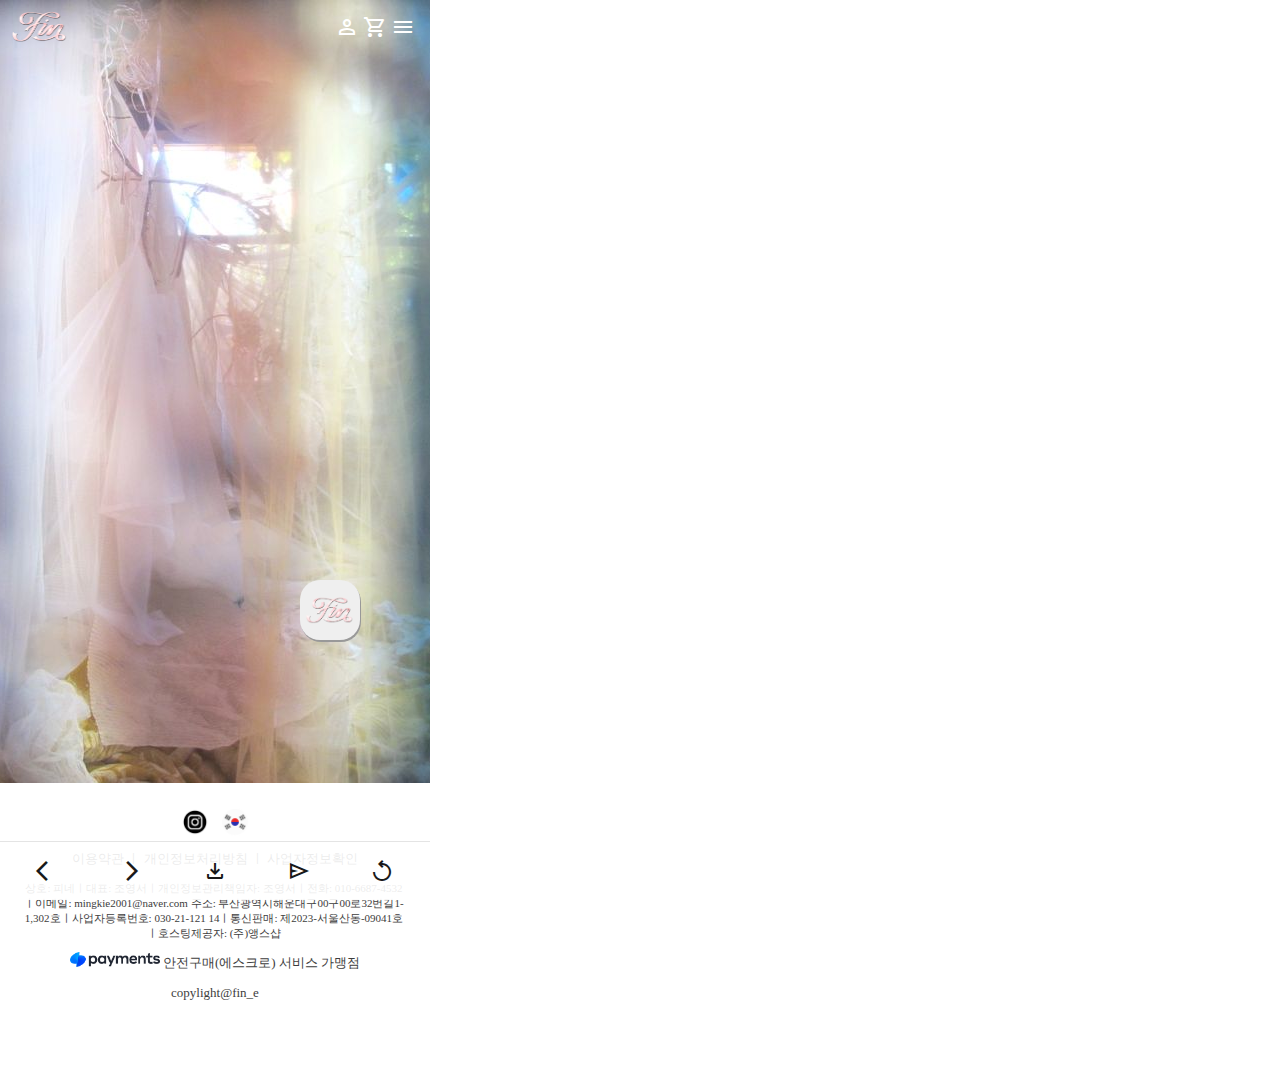
<file: page/index.html>
<!DOCTYPE html>
<html lang="en">

<head>
    <meta charset="UTF-8">
    <meta name="viewport" content="width=device-width, initial-scale=1.0">
    <title>Document</title>
    <link rel="stylesheet" href="style.css">
    <link rel="stylesheet"
        href="https://fonts.googleapis.com/css2?family=Material+Symbols+Outlined:opsz,wght,FILL,GRAD@20..48,100..700,0..1,-50..200" />
</head>
<style>


</style>

<body>
    <div class="main_bg">
        <div class="logo" style="color: white ;">
            <img src="logo.png" width="70">

            <div class="menu_icon">
                <span class="material-symbols-outlined">
                    person
                </span>
                <span class="material-symbols-outlined">
                    shopping_cart
                </span>
                <span class="material-symbols-outlined">
                    menu
                </span>

            </div>
        </div>

        <div class="button">
            <button>
            </button>
        </div>
    </div>



    <div class="약관">
        <div class="sns_icon">
            <div>
                <img src="인스타.webp" width="100%">
            </div>
            
            <div style="margin-left: 10px;">
                <img src="한국.png" width="100%">
            </div>
        </div>
        <p style="font-size: 13px;">이용약관 ㅣ 개인정보처리방침 ㅣ 사업자정보확인</p>
        <p style="font-size: 11px; width: 380px;">
            상호: 피네ㅣ대표: 조영서ㅣ개인정보관리책임자: 조영서ㅣ전화: 010-6687-4532ㅣ이메일: mingkie2001@naver.com 
           주소: 부산광역시해운대구00구00로32번길1-1,302호ㅣ사업자등록번호: 030-21-121
            14ㅣ통신판매: 제2023-서울산동-09041호ㅣ호스팅제공자: (주)앵스샵 
        </p>
        <div style="font-size: 13px;">
            <img src="페이먼츠.png" width="90">
            안전구매(에스크로) 서비스 가맹점
        </div>
        <p style="font-size: 13px;">copylight@fin_e</p>
    </div>
    
    <div class="fixed_nav">
        <span class="material-symbols-outlined">
            arrow_back_ios
        </span>
        <span class="material-symbols-outlined">
            arrow_forward_ios
        </span>
        <span class="material-symbols-outlined">
            download
        </span>
        <span class="material-symbols-outlined">
            send
        </span>
        <span class="material-symbols-outlined">
            replay
        </span>
    </div>
</body>

</html>
</file>
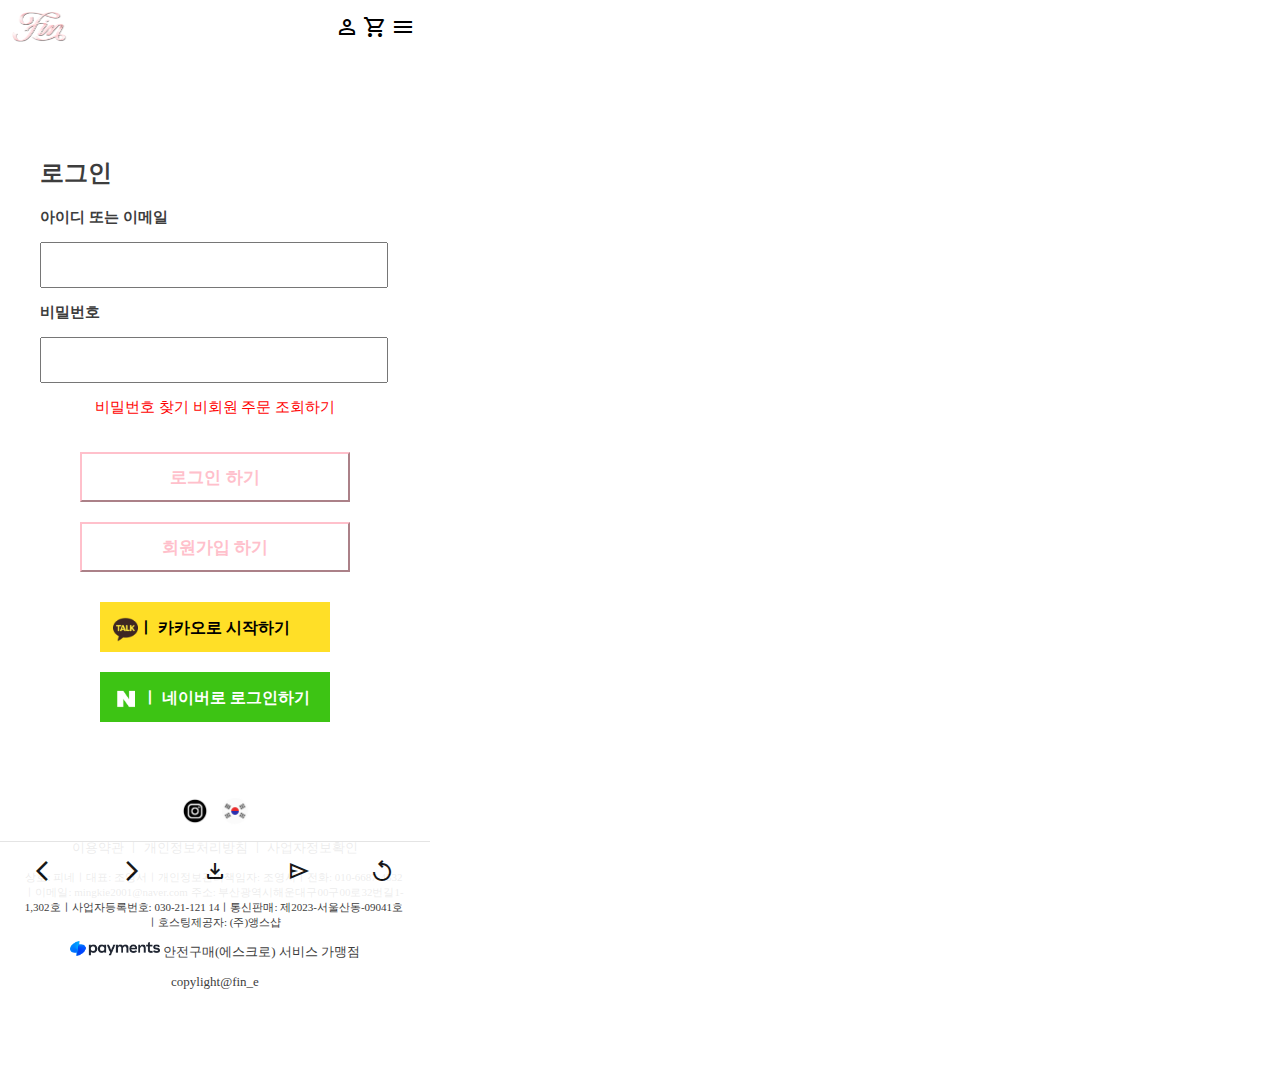
<file: page3/index.html>
<!DOCTYPE html>
<html lang="en">

<head>
    <meta charset="UTF-8">
    <meta name="viewport" content="width=device-width, initial-scale=1.0">
    <title>Document</title>
    <link rel="stylesheet" href="style.css">
    <link rel="stylesheet"
        href="https://fonts.googleapis.com/css2?family=Material+Symbols+Outlined:opsz,wght,FILL,GRAD@20..48,100..700,0..1,-50..200" />
</head>
<style>


</style>

<body>
    <div class="logo">
        <img src="logo.png" width="70">

        <div class="menu_icon">
            <span class="material-symbols-outlined">
                person
            </span>
            <span class="material-symbols-outlined">
                shopping_cart
            </span>
            <span class="material-symbols-outlined">
                menu
            </span>
        </div>
    </div>

    <form class="login">
        <h2>로그인</h2>
        <p>아이디 또는 이메일</p> <input type="text">
        <p>비밀번호</p> <input type="text">
    </form>

    <p style="text-align: center; color: red; font-size: 15px;">
        비밀번호 찾기  비회원 주문 조회하기
    </p>

    <div class="box">
        <button>로그인 하기</button> 
        <button> 회원가입 하기</button>
    </div>

    <div class="kakao" style="display: flex;">
        <img src="카카오.png" width="100%">
        <p>ㅣ 카카오로 시작하기</p>
    </div>

    <div class="naver" style="display: flex;">
        <img src="네이버.png" width="100%">
        <p>ㅣ 네이버로 로그인하기</p>
    </div>


    <div class="약관">
        <div class="sns_icon">
            <div>
                <img src="인스타.webp" width="100%">
            </div>

            <div style="margin-left: 10px;">
                <img src="한국.png" width="100%">
            </div>
        </div>
        <p style="font-size: 13px;">이용약관 ㅣ 개인정보처리방침 ㅣ 사업자정보확인</p>
        <p style="font-size: 11px; width: 380px;">
            상호: 피네ㅣ대표: 조영서ㅣ개인정보관리책임자: 조영서ㅣ전화: 010-6687-4532ㅣ이메일: mingkie2001@naver.com
            주소: 부산광역시해운대구00구00로32번길1-1,302호ㅣ사업자등록번호: 030-21-121
            14ㅣ통신판매: 제2023-서울산동-09041호ㅣ호스팅제공자: (주)앵스샵
        </p>
        <div style="font-size: 13px;">
            <img src="페이먼츠.png" width="90">
            안전구매(에스크로) 서비스 가맹점
        </div>
        <p style="font-size: 13px;">copylight@fin_e</p>
    </div>

    <div class="fixed_nav">
        <span class="material-symbols-outlined">
            arrow_back_ios
        </span>
        <span class="material-symbols-outlined">
            arrow_forward_ios
        </span>
        <span class="material-symbols-outlined">
            download
        </span>
        <span class="material-symbols-outlined">
            send
        </span>
        <span class="material-symbols-outlined">
            replay
        </span>
    </div>
</body>

</html>
</file>
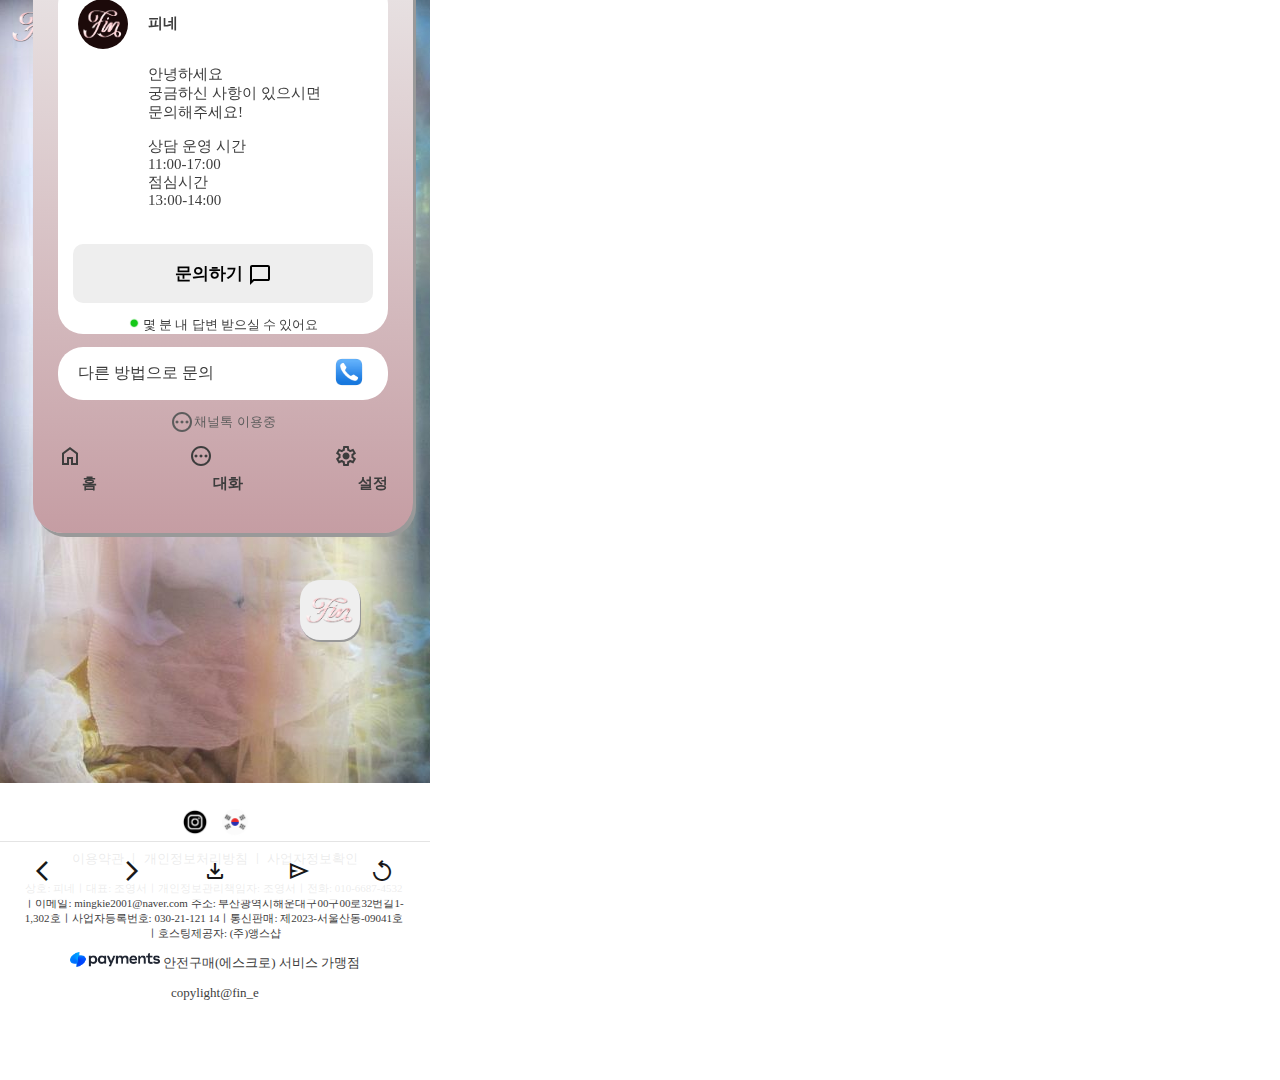
<file: page2/index copy.html>
<!DOCTYPE html>
<html lang="en">

<head>
    <meta charset="UTF-8">
    <meta name="viewport" content="width=device-width, initial-scale=1.0">
    <title>Document</title>
    <link rel="stylesheet" href="style.css">
    <link rel="stylesheet"
        href="https://fonts.googleapis.com/css2?family=Material+Symbols+Outlined:opsz,wght,FILL,GRAD@20..48,100..700,0..1,-50..200" />
</head>
<style>


</style>

<body>
    <div class="main_bg">
        <div class="logo" style="color: white ;">
            <img src="logo.png" width="70">

            <div class="menu_icon">
                <span class="material-symbols-outlined">
                    person
                </span>
                <span class="material-symbols-outlined">
                    shopping_cart
                </span>
                <span class="material-symbols-outlined">
                    menu
                </span>

            </div>
        </div>

        <div class="button">
            <button>
            </button>
        </div>

        <div class="QnA">
            <div style="display: flex;">
                <h2>Fin</h2>
                <p>운영시간 보기></p>
            </div>

            <div style="background-color: white;">
                <div class="profile">
                    <div>
                        <img src="logo.png" width="100%">
                    </div>
                    <div>
                        <p style="font-weight: bold;">피네</p>
                        <p style="font-weight: lighter;">
                            <br>안녕하세요
                            <br>궁금하신 사항이 있으시면
                            <br>문의해주세요!
                        </p>
                        <p style="font-weight: lighter;">상담 운영 시간
                            <br>11:00-17:00
                            <br>점심시간
                            <br>13:00-14:00
                        </p>
                    </div>
                </div>
                <button>
                    <p>문의하기</p>
                    <span class="material-symbols-outlined" style=" margin-left: 5px; margin-top: 18px;">
                        chat_bubble
                    </span>
                </button>
                <p style="font-size: 13px; text-align: center;">
                    <img src="아이콘1.png" width="12">
                    몇 분 내 답변 받으실 수 있어요
                </p>
            </div>

            <div style="background-color: white; display: flex; ">
                <p style="margin-left:20px;">다른 방법으로 문의</p>
                <img src="통화아이콘.png" width="30" height="30" style="margin-left :120px; margin-top: 10px;">
            </div>

            <div style="display: flex; justify-content: center; font-size: 13px; color: rgb(92, 92, 92);">
                <span class="material-symbols-outlined" style="margin-top: 10px; ">
                    pending
                </span>
                <p>채널톡 이용중</p>
            </div>

            <div class="하단">
                <div>
                    <span class="material-symbols-outlined"> home </span>
                    <p>홈</p>
                </div>
                <div>
                    <span class="material-symbols-outlined">pending</span>
                    <p>대화</p>
                </div>
                <div>
                    <span class="material-symbols-outlined">settings</span>       
                    <p>설정</p>
                </div>
            </div>
        </div>
    </div>

    <div class="약관">
        <div class="sns_icon">
            <div>
                <img src="인스타.webp" width="100%">
            </div>

            <div style="margin-left: 10px;">
                <img src="한국.png" width="100%">
            </div>
        </div>
        <p style="font-size: 13px;">이용약관 ㅣ 개인정보처리방침 ㅣ 사업자정보확인</p>
        <p style="font-size: 11px; width: 380px;">
            상호: 피네ㅣ대표: 조영서ㅣ개인정보관리책임자: 조영서ㅣ전화: 010-6687-4532ㅣ이메일: mingkie2001@naver.com
            주소: 부산광역시해운대구00구00로32번길1-1,302호ㅣ사업자등록번호: 030-21-121
            14ㅣ통신판매: 제2023-서울산동-09041호ㅣ호스팅제공자: (주)앵스샵
        </p>
        <div style="font-size: 13px;">
            <img src="페이먼츠.png" width="90">
            안전구매(에스크로) 서비스 가맹점
        </div>
        <p style="font-size: 13px;">copylight@fin_e</p>
    </div>

    <div class="fixed_nav">
        <span class="material-symbols-outlined">
            arrow_back_ios
        </span>
        <span class="material-symbols-outlined">
            arrow_forward_ios
        </span>
        <span class="material-symbols-outlined">
            download
        </span>
        <span class="material-symbols-outlined">
            send
        </span>
        <span class="material-symbols-outlined">
            replay
        </span>
    </div>
</body>

</html>
</file>
<file: page/style.css>
body {
    margin: 0px;
    width: 430px;
    height: 1080px;
}

.main_bg {
    background-image: url(메인배경.jpg);
    background-position: center;
    height: 783px;
}

.logo {
    margin-left: 5px;
}

.menu_icon {
    float: right;
    padding: 15px;
}


.material-symbols-outlined {
    font-variation-settings:
        'FILL' 0,
        'wght' 400,
        'GRAD' 0,
        'opsz' 24
}

.button>button {
    border: #eee;
    border-radius: 20px;
    width: 60px;
    height: 60px;
    color: #eee;
    position: fixed;
    left: 300px;
    top: 580px;
    background-image: url(logo.png);
    background-size: contain;
    background-position: center;
    box-shadow: 1px 2px #999;
}

.side_text {
    background-color: #eee;
    border: 0.5px solid #999;
    color: black;
    position: fixed;
    right: 0;
    width: 290px;
    padding: 12px;
    bottom: 200px;
    border-radius: 20px;
}

.side_text>div {
    background-color: white;
    border-radius: 10px;
}

.side_text>div>img {
    background-color: rgb(28, 10, 10);
    height: 20px;
    border-radius: 30px;
}

.약관 {
    padding: 24px;
    text-align: center;
    color: #3d3d3d;
}

.sns_icon {
    display: flex;
    justify-content: center;
}

.sns_icon>div {
    width: 30px;
    height: 30px;
}


.fixed_nav {
    border-top: 0.1px solid #e2e2e2;
    padding: 17px 36px;
    width: 430px;
    background-color: white;
    position: fixed;
    bottom: 0;
    left: 0;
    right: 0;
    box-sizing: border-box;
    display: flex;
    justify-content: space-between;
    opacity: 90%;
}
</file>
<file: page3/style.css>
body {
    margin: 0px;
    width: 430px;
    height: 1080px;
}

.logo {
    margin-left: 5px;
}
.menu_icon {
    float: right;
    padding: 15px;
}
.material-symbols-outlined {
    font-variation-settings:
        'FILL' 0,
        'wght' 400,
        'GRAD' 0,
        'opsz' 24
}

.login{
    color: #3d3d3d;
    margin-left: 40px;
    margin-top: 100px;
}
.login>p{
    font-size: 15px;
    font-weight: bold;
}
.login>input{
    width: 340px;
    height: 40px;
}

.box>button{
    font-size: 17px;
    font-weight: bold;
    margin-top: 20px;
    margin-left: 80px;
    background-color: white;
    border-color: pink;
    height: 50px;
    width: 270px;
    color: pink;
}
.kakao{
    height: 50px;
    background-color: rgb(255, 223, 39);
    width: 230px;
    text-align: center;
    font-weight: bold;
    margin-top: 30px;
    margin-left: 100px;
}
.kakao>img{
    margin-left: 13px;
    margin-top: 15px;
    height: 25px;
    width: 25px;
}

.naver{
    color: white;
    height: 50px;
    background-color: rgb(61, 196, 20);
    width: 230px;
    text-align: center;
    font-weight: bold;
    margin-top: 20px;
    margin-bottom: 50px;
    margin-left: 100px;
}
.naver>img{
    margin-left: 10px;
    margin-top: 11px;
    height: 32px;
    width: 32px;
}



.약관 {
    padding: 24px;
    text-align: center;
    color: #3d3d3d;
}

.sns_icon {
    display: flex;
    justify-content: center;
}

.sns_icon>div {
    width: 30px;
    height: 30px;
}


.fixed_nav {
    border-top: 0.1px solid #e2e2e2;
    padding: 17px 36px;
    width: 430px;
    background-color: white;
    position: fixed;
    bottom: 0;
    left: 0;
    right: 0;
    box-sizing: border-box;
    display: flex;
    justify-content: space-between;
    opacity: 90%;
}
</file>
<file: page2/style.css>
body {
    margin: 0px;
    width: 430px;
    height: 1080px;
}

.main_bg {
    background-image: url(메인배경.jpg);
    background-position: center;
    height: 783px;
}

.logo {
    margin-left: 5px;
}

.menu_icon {
    float: right;
    padding: 15px;
}


.material-symbols-outlined {
    font-variation-settings:
        'FILL' 0,
        'wght' 400,
        'GRAD' 0,
        'opsz' 24
}

.button>button {
    border: #eee;
    border-radius: 20px;
    width: 60px;
    height: 60px;
    color: #eee;
    position: fixed;
    left: 300px;
    top: 580px;
    background-image: url(logo.png);
    background-size: contain;
    background-position: center;
    box-shadow: 1px 2px #999;
}

.QnA {
    box-shadow: 3px 4px #999;
    background-image: linear-gradient(to bottom, #eee, rgb(197, 157, 163));
    color: #3d3d3d;
    position: fixed;
    left: 33px;
    width: 330px;
    padding: 25px;
    bottom: 367px;
    border-radius: 30px;
}
.profile{
    display: flex;
    padding: 20px;
    box-sizing: border-box;
}
.QnA>div {
    border-radius: 25px;
}

.QnA>div>div{
    display: flex;
    font-size: 15px;
    font-weight: bold;
}

.profile img {
    background-color: rgb(28, 10, 10);
    height:50px;
    width: 50px;
    border-radius: 50px;
}
.profile p {
    margin-left: 20px;
    font-size: 15px;
}

.QnA>div>button{
    display: flex;
    font-size: 17px;
    margin-left: 15px;
    background-color: #eee;
    border-radius: 10px;
    border: #eee;
    font-weight: bold;
    width: 300px;
    justify-content: center;
}

.하단{
    height: fit-content;
    display: flex;
    justify-content: space-between;
    box-sizing: border-box;
}

.하단 p{
    text-align: center;
    margin-top: 30px;
}


















.약관 {
    padding: 24px;
    text-align: center;
    color: #3d3d3d;
}

.sns_icon {
    display: flex;
    justify-content: center;
}

.sns_icon>div {
    width: 30px;
    height: 30px;
}


.fixed_nav {
    border-top: 0.1px solid #e2e2e2;
    padding: 17px 36px;
    width: 430px;
    background-color: white;
    position: fixed;
    bottom: 0;
    left: 0;
    right: 0;
    box-sizing: border-box;
    display: flex;
    justify-content: space-between;
    opacity: 90%;
}
</file>
